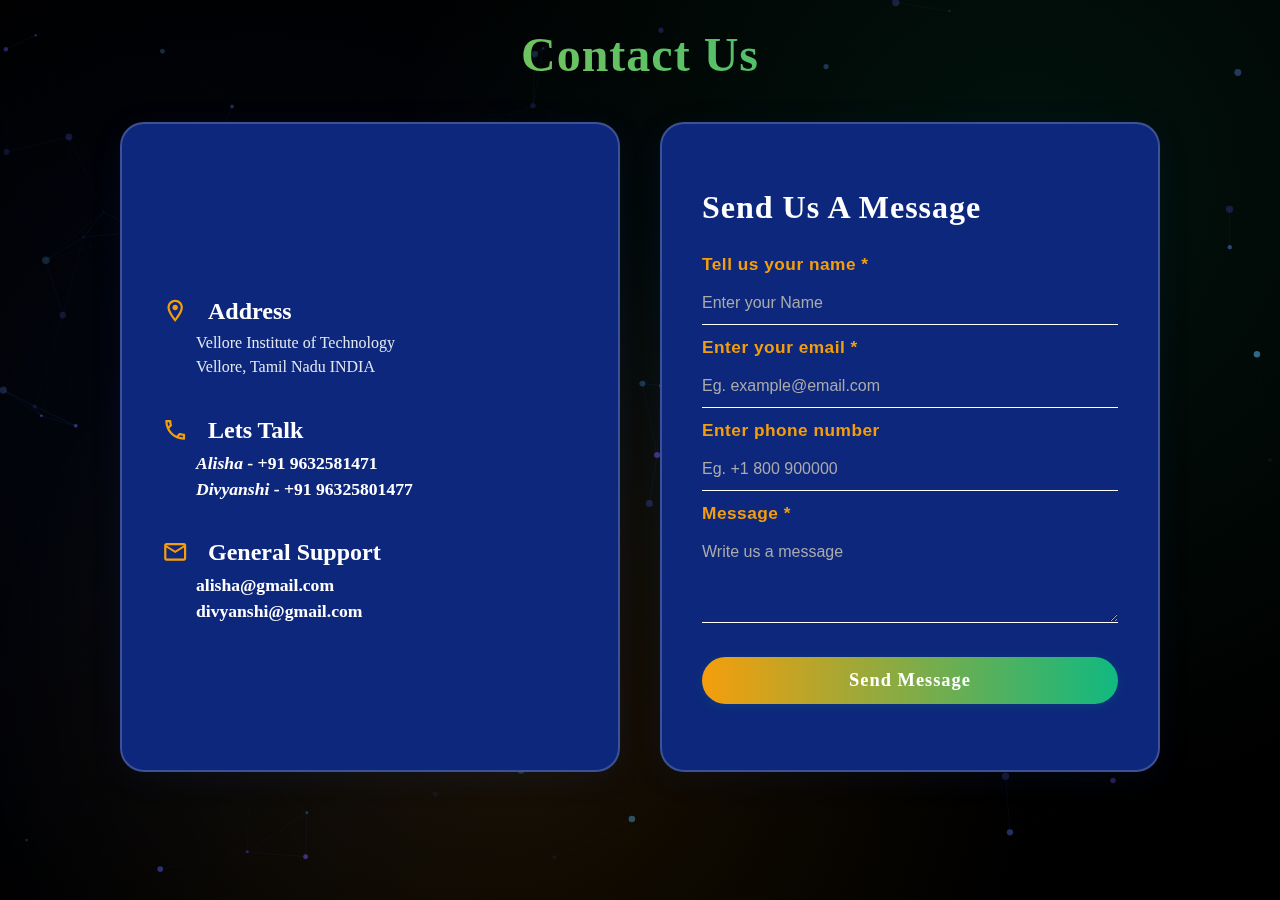
<file: MoneyMantraa/Hackathon_BnB/contactUs/contactUs.html>
<!DOCTYPE html>
<html lang="en">
<head>
  <meta charset="UTF-8">
  <title>Contact Us | Money Mantra</title>
 <link href="https://fonts.googleapis.com/icon?family=Material+Icons+Outlined" rel="stylesheet">


  <link rel="stylesheet" href="./contactUs.css">
</head>
<body>
  <canvas id="dynamicCanvas"></canvas>

  <h1 class="contact-main-header">Contact Us</h1>
  <div class="contact-container">
    <div class="contact-info-panel">
      <h2><span class="material-icons-outlined icon">location_on</span> Address</h2>
      <p>Vellore Institute of Technology<br>Vellore, Tamil Nadu INDIA</p>
      <h2><span class="material-icons-outlined icon">call</span> Lets Talk</h2>
      <p class="contact-phone"><i>Alisha</i> - +91 9632581471 <br/><i>Divyanshi</i> - +91 96325801477</p>
      <h2><span class="material-icons-outlined icon">mail_outline</span> General Support</h2>
      <p class="contact-email">alisha@gmail.com <br/> divyanshi@gmail.com</p>
    </div>

    <div class="contact-form-panel">
      <h2>Send Us A Message</h2>
      <form class="form-group name-group">
        <div class="form-group">
          <label for="name">Tell us your name *</label>
          <div class="input-box name-input">
            <input type="text" id="name" name="name" placeholder="Enter your Name" required>
          </div>
        </div>
        <div class="form-group">
          <label>Enter your email *</label>
          <div class="input-box">
            <input type="email" placeholder="Eg. example@email.com" required>
          </div>
        </div>
        <div class="form-group">
          <label>Enter phone number</label>
          <div class="input-box">
            <input type="tel" placeholder="Eg. +1 800 900000">
          </div>
        </div>
        <div class="form-group">
          <label>Message *</label>
          <div class="input-box">
            <textarea placeholder="Write us a message" required></textarea>
          </div>
        </div>
        <button type="submit" class="btn-submit">Send Message</button>
      </form>
    </div>
  </div>

  <script src="../dynamicBg.js"></script>
</body>
</html>
</file>
<file: MoneyMantraa/Hackathon_BnB/contactUs/contactUs.css>
* {
    margin: 0;
    padding: 0;
    box-sizing: border-box;
}

body {
    padding: 27px;
    font-family: 'Verdana';
    background: #000;
    overflow-x: hidden;
    position: relative;
    color: white;
}

#dynamicCanvas {
    position: fixed;
    top: 0;
    left: 0;
    width: 100%;
    height: 100%;
    z-index: -1;
    background: radial-gradient(circle at 20% 50%, rgba(30, 64, 175, 0.1) 0%, transparent 50%),
                radial-gradient(circle at 80% 20%, rgba(16, 185, 129, 0.1) 0%, transparent 50%),
                radial-gradient(circle at 40% 80%, rgba(245, 158, 11, 0.1) 0%, transparent 50%);
}

.contact-main-header {
    font-size: 3rem;
    font-family: 'Georgia', serif;
    background: linear-gradient(45deg, #b1c948, #10b981);
    -webkit-background-clip: text;
    -webkit-text-fill-color: transparent;
    background-clip: text;
    text-align: center;
    margin: 0 auto 40px auto;
    letter-spacing: 1px;
}

.contact-container {
    display: flex;
    justify-content: center;
    align-items: flex-start;
    gap: 40px;
    max-width: 1200px;
    margin: 0 auto;
    min-height: 650px;
}

.contact-info-panel, .contact-form-panel {
    background: #0d277c;
    border-radius: 24px;
    border: 2px solid rgba(255,255,255,0.2);
    padding: 48px 40px 40px 40px;
    flex: 1 1 0;
    min-width: 340px;
    max-width: 500px;
    box-shadow: 0 6px 32px rgba(30,64,175,0.10);
    display: flex;
    flex-direction: column;
    justify-content: flex-start;
    justify-content: center;
    min-height: 500px;
}

.contact-container {
    align-items: stretch;
}

.contact-info-panel h2 {
    color: #fff;
    font-family: 'Georgia', serif;
    font-size: 1.5rem;
    margin-top: 20px;
    margin-bottom: 6px;
    display: flex;
    align-items: center;
    gap: 10px;
}

.contact-info-panel p {
    color: #e0e7ef;
    font-size: 1rem;
    margin-bottom: 18px;
    margin-left: 34px;
    line-height: 1.5;
}

.contact-info-panel .contact-phone {
    color: #ffffff;
    font-weight: bold;
    font-size: 1.1rem;
    margin-bottom: 16px;
    margin-left: 34px;
}

.contact-info-panel .contact-email {
    color: #ffffff;
    font-weight: bold;
    font-size: 1.1rem;
    margin-left: 34px;
    margin-bottom: 0;
}

.icon {
    font-size: 1.1em;
    margin-right: 10px;
    color: #f59e0b; 
    vertical-align: middle;
}

.contact-form-panel h2 {
    color: #fff;
    font-family: 'Georgia', serif;
    font-size: 2rem;
    margin-bottom: 28px;
    font-weight: bold;
    letter-spacing: 1px;
    text-align: left;
}

.contact-form {
    display: flex;
    flex-direction: column;
    gap: 18px;
}
.contact-form > .form-group:first-of-type {
    margin-top: 18px;
}

.form-group {
    display: flex;
    flex-direction: column;
    margin-bottom: 10px;
}

.form-group label {
    color: #f59e0b;
    font-size: 1.08rem;
    margin-bottom: 7px;
    font-family: 'Verdana', Arial, sans-serif;
    font-weight: bold;
    letter-spacing: 0.5px;
}

.form-group.name-group {
    flex-direction: column;
}

.input-box.name-input {
    display: flex;
    flex-direction: row;
    gap: 0;
}

.input-box.name-input input {
    width: 100%;
    background: #0d277c;
    color: #fff;
    border: none;
    border-bottom: 1.5px solid #fff;
    border-radius: 0;
    padding: 12px 0;
    font-size: 1rem;
    font-family: 'Verdana', Arial, sans-serif;
    margin-bottom: 2px;
    transition: box-shadow 0.2s, border 0.2s;
    outline: none;
}

.input-box.name-input input::placeholder {
    color: #aaa;
    opacity: 1;
}

.input-box input,
.input-box textarea {
    width: 100%;
    background: #0d277c;
    color: #fff;
    border: none;
    border-bottom: 1.5px solid #fff;
    border-radius: 0;
    padding: 12px 0;
    font-size: 1rem;
    font-family: 'Verdana', Arial, sans-serif;
    margin-bottom: 2px;
    transition: box-shadow 0.2s, border 0.2s;
    outline: none;
}

.input-box input:focus,
.input-box textarea:focus {
    border-bottom: 2px solid #10b981;
    background: #122c6d;
}

.input-box textarea {
    min-height: 92px;
    resize: vertical;
}

.input-box input::placeholder,
.input-box textarea::placeholder {
    color: #aaa;
    opacity: 1;
}

.form-group label[for="email"],
.form-group label[for="phone"],
.form-group label[for="message"] {
    color: #f59e0b;
}

.btn-submit {
    background: linear-gradient(90deg, #f59e0b 0%, #10b981 100%);
    color: #fff;
    font-size: 1.15rem;
    font-family: 'Georgia', serif;
    font-weight: bold;
    border: none;
    border-radius: 40px;
    padding: 13px 0;
    margin-top: 18px;
    cursor: pointer;
    box-shadow: 0 2px 12px rgba(16,185,129,0.14);
    transition: background 0.2s, transform 0.1s, box-shadow 0.2s;
    letter-spacing: 1px;
}

.btn-submit:hover {
    background: linear-gradient(90deg, #10b981 0%, #f59e0b 100%);
    color: #fff;
    transform: translateY(-2px) scale(1.03);
    box-shadow: 0 4px 18px rgba(16,185,129,0.23);
}

@media (max-width: 1000px) {
    .contact-container {
        flex-direction: column;
        gap: 28px;
        padding: 0;
    }
    .contact-info-panel, .contact-form-panel {
        max-width: 100%;
        width: 100%;
        margin: 0 auto;
        min-height: 400px;
    }
}

@media (max-width: 600px) {
    .contact-main-header {
        font-size: 2rem;
        margin-bottom: 22px;
    }
    .contact-info-panel, .contact-form-panel {
        padding: 26px 10px 18px 10px;
        border-radius: 14px;
    }
}
</file>
